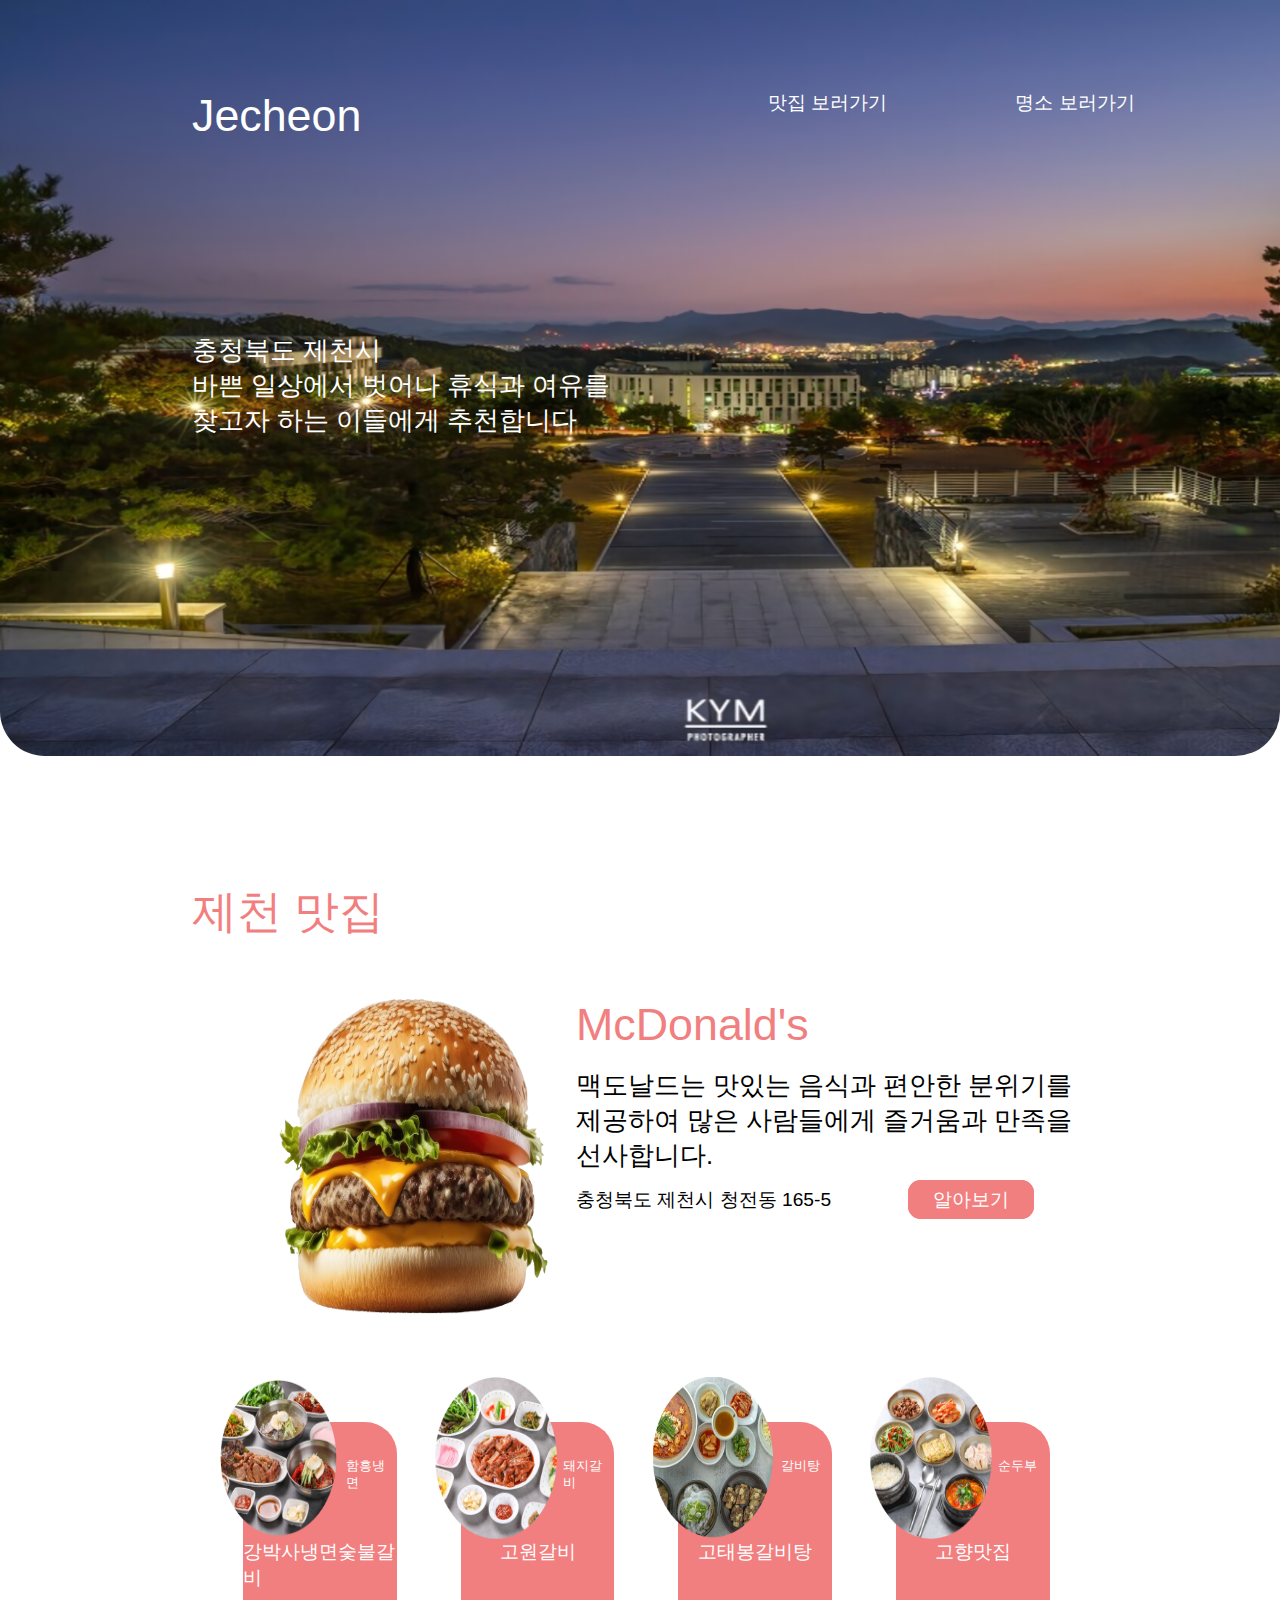
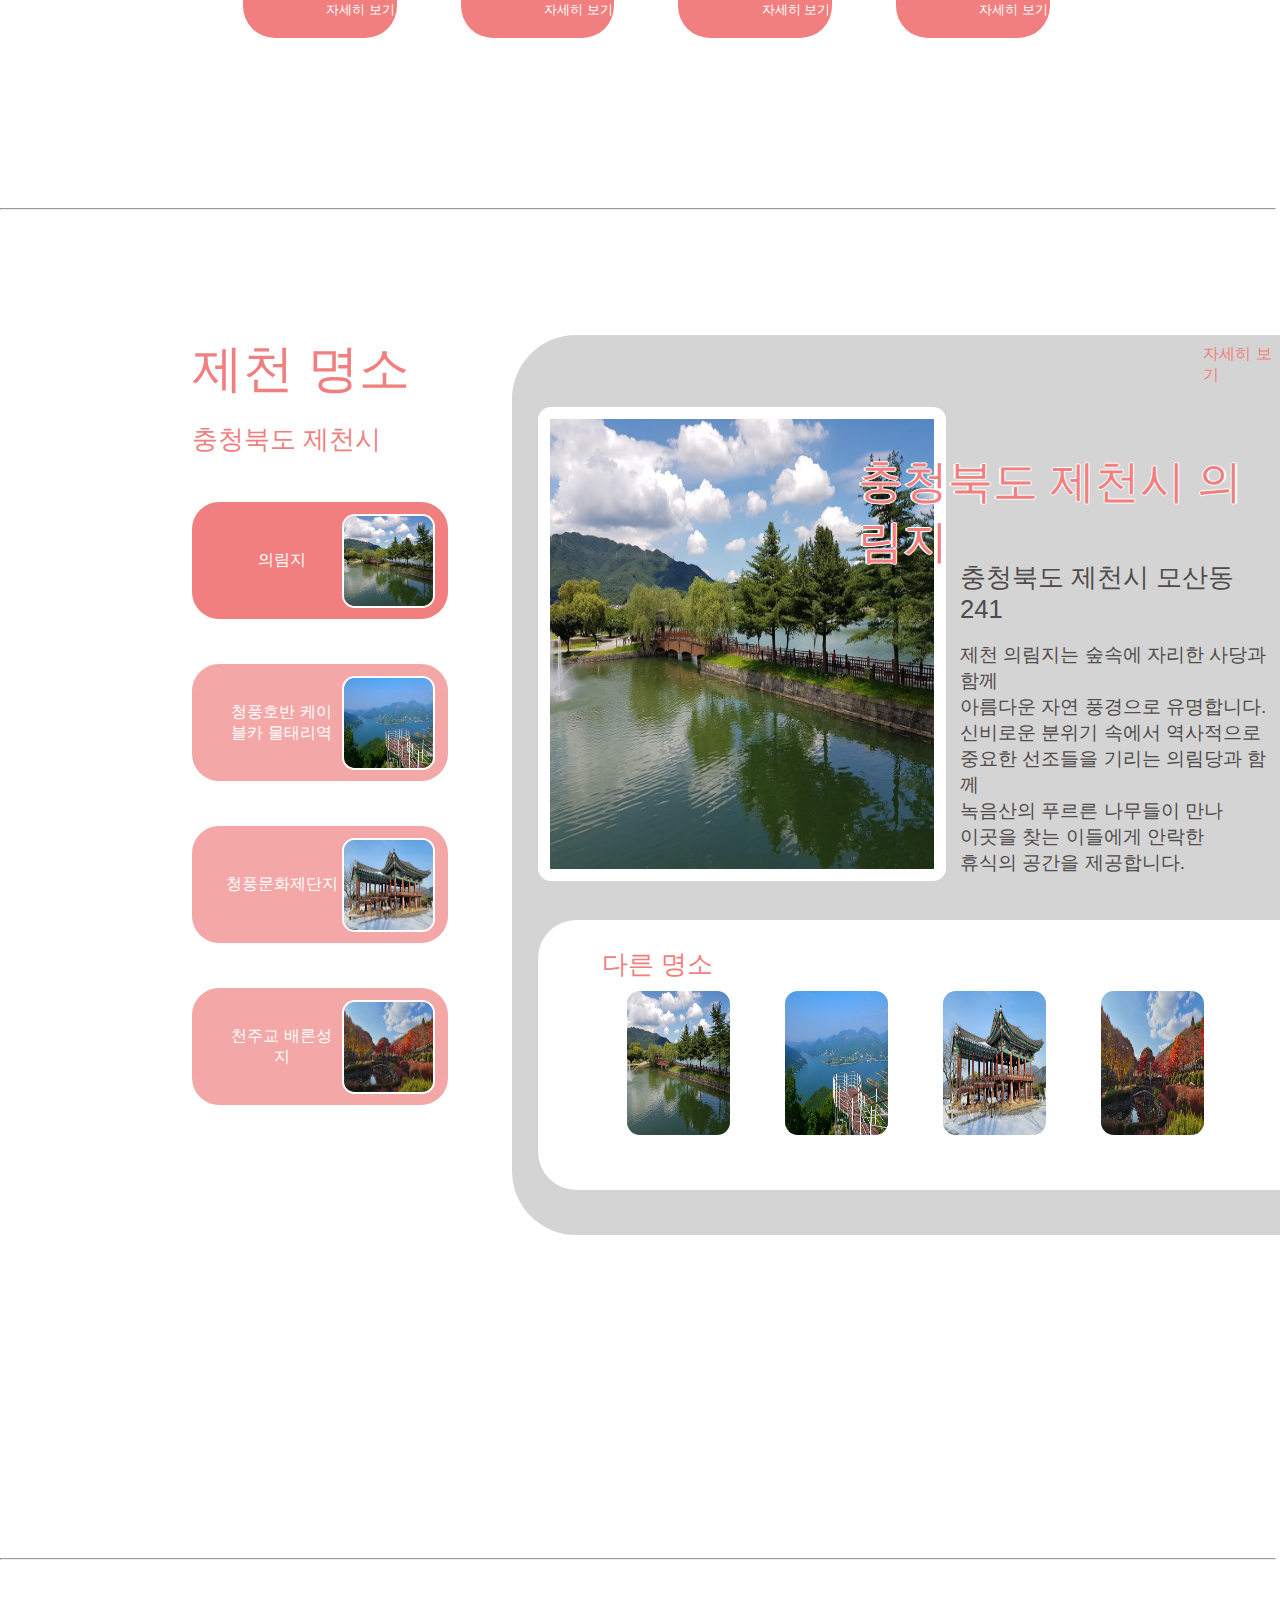
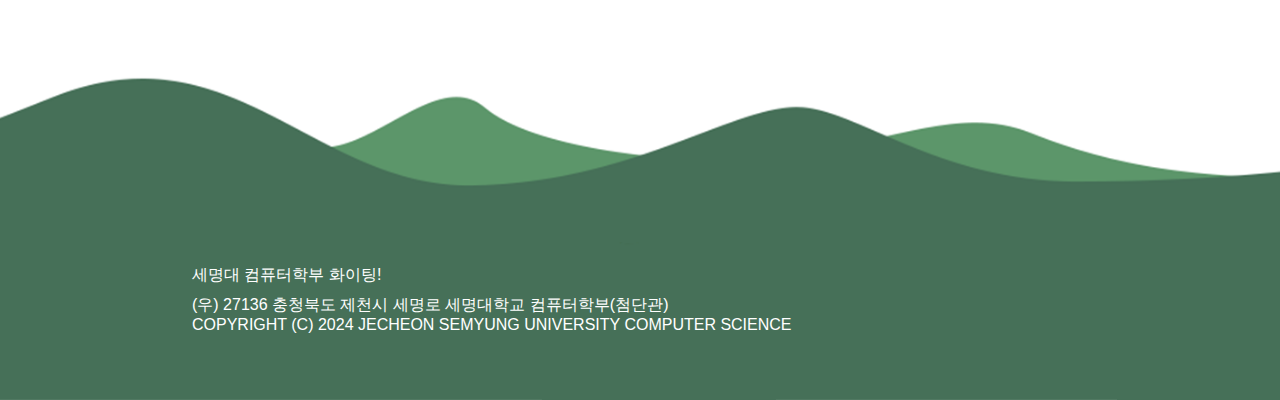
<file: index.html>
<!DOCTYPE html>
<html>
<head>
    <meta charset="utf-8">
    <script src="./static/js/components.js" type="text/javascript"></script>
    <script src="./static/js/index.js" type="text/javascript"></script>
    <link rel="stylesheet" href="./static/css/font.css">
    <link rel="stylesheet" href="./static/css/common.css">
    <link rel="stylesheet" href="./static/css/index.css">
</head>
<body>
    <div id="header" style="background-image: url(./static/images/index_background.png)">
        <j-header id="index"></j-header>
        <div id="header_inf" class="font_size_40pt white">
            <p class="header_inf_text">충청북도 제천시<br>바쁜 일상에서 벗어나 휴식과 여유를<br>찾고자 하는 이들에게 추천합니다</p>
        </div>
    </div>
    <div id="food_section">
        <p class="food_text font_size_70pt pink">제천 맛집</p>
        <div id="food_main">
            <img id="food_main_img" src="./static/images/burger.png">
            <div id="food_main_text">
                <p class="font_size_70pt pink" style="margin-top: 8vh;">McDonald's</p>
                <p class="font_size_40pt" style="margin-top: 2vh;">맥도날드는 맛있는 음식과 편안한 분위기를
                    <br>제공하여 많은 사람들에게 즐거움과 만족을
                    <br>선사합니다.</p>
                <p class="font_size_30pt" style="margin-top: 1.5vh;">충청북도 제천시 청전동 165-5<a id="btn_link" href="/food.html"><span class="font_size_30pt white">알아보기</span></a></span>
            </div>
        </div>
        <div id="food_list">
            <j-food-member id="강박사냉면숯불갈비" src="./static/images/kangbaksa.png" food_type="함흥냉면"></j-food-member>
            <j-food-member id="고원갈비" src="./static/images/gowan.png" food_type="돼지갈비" ></j-food-member>
            <j-food-member id="고태봉갈비탕" src="./static/images/gotebong.png" food_type="갈비탕" ></j-food-member>
            <j-food-member id="고향맛집" src="./static/images/gohyang.png" food_type="순두부" ></j-food-member>
        </div>    
    </div>
    <hr class="food_endline">
    <div id="place_section">
        <div id="place_menu">
            <p class="font_size_80pt pink">제천 명소</p>
            <p class="font_size_40pt pink" style="margin-top: 2vh;">충청북도 제천시</p>
            <div id="place_list">
                <j-place-member id="의림지" selected="selected" src="./static/images/eurim.jpeg"></j-place-member>
                <j-place-member id="청풍호반 케이블카 물태리역" src="./static/images/cablecar.jpeg"></j-place-member>
                <j-place-member id="청풍문화제단지" src="./static/images/chungpung.jpeg""></j-place-member>
                <j-place-member id="천주교 배론성지" src="./static/images/beron.jpeg""></j-place-member>
            </div>
        </div>
        <a href="./place.html">
        <div id="place_inf">
            <p id="place_inf_sp"class="font_size_20pt pink">자세히 보기</p> 
            <img id="place_inf_img" src="./static/images/eurim.jpeg">
            <p id="place_inf_jch"class="font_size_70pt pink">충청북도 제천시 의림지</p>
            <span id="place_inf_span">
                <p class="font_size_40pt" style="color: #504B4B;">충청북도 제천시 모산동 241</p>
                <br>    
                <p class="font_size_30pt" style="color: #504B4B;">제천 의림지는 숲속에 자리한 사당과 함께<br>
                    아름다운 자연 풍경으로 유명합니다.<br>
                    신비로운 분위기 속에서 역사적으로<br>
                    중요한 선조들을 기리는 의림당과 함께<br>
                    녹음산의 푸르른 나무들이 만나<br>
                    이곳을 찾는 이들에게 안락한<br>
                    휴식의 공간을 제공합니다.</p>
            </span>
            <div id="place_inf_other">
                <p id="place_inf_other_text" class="font_size_40pt pink">다른 명소</p>
                <img class="place_inf_other_img" src="./static/images/eurim.jpeg">
                <img class="place_inf_other_img" src="./static/images/cablecar.jpeg">
                <img class="place_inf_other_img" src="./static/images/chungpung.jpeg">
                <img class="place_inf_other_img" src="./static/images/beron.jpeg">
            </div>
        </div>
        </a>
    </div>
    <hr class="place_endline">
    <j-footer></j-footer> 
</body>
</html>
</file>
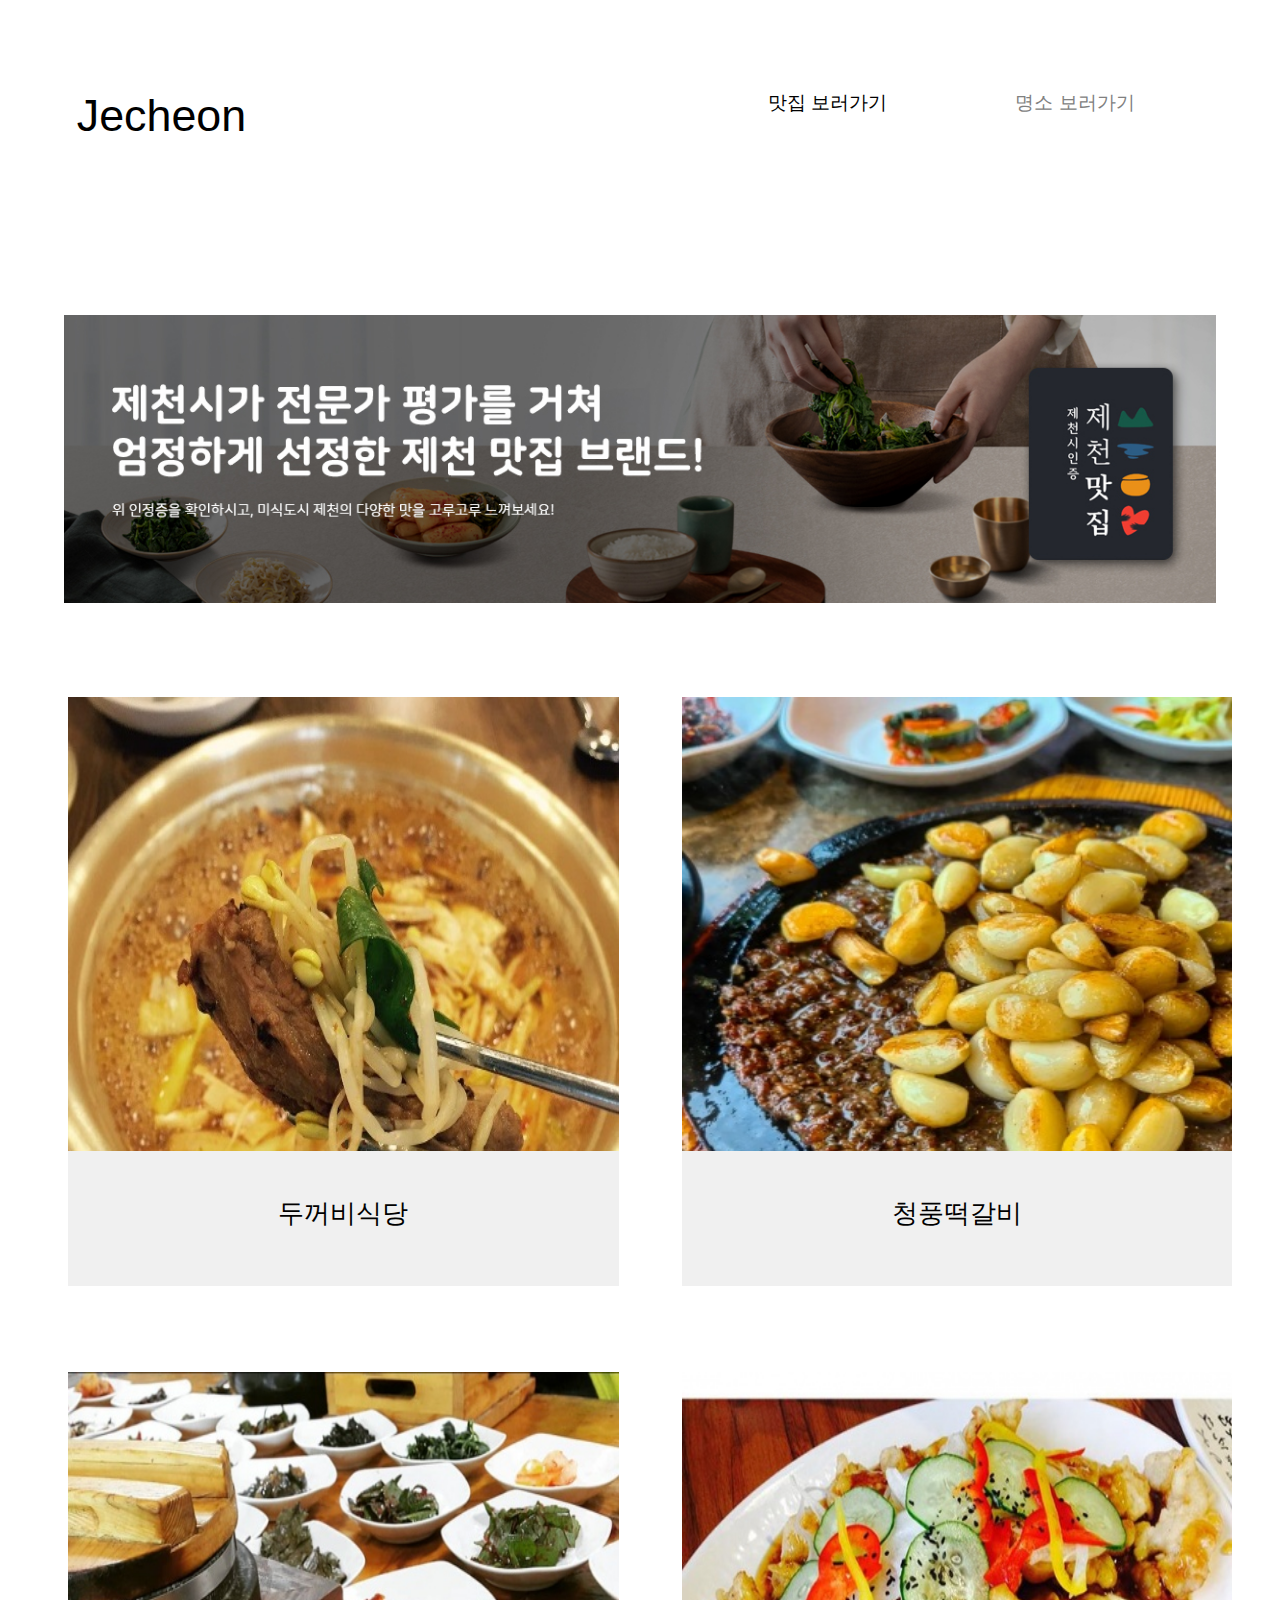
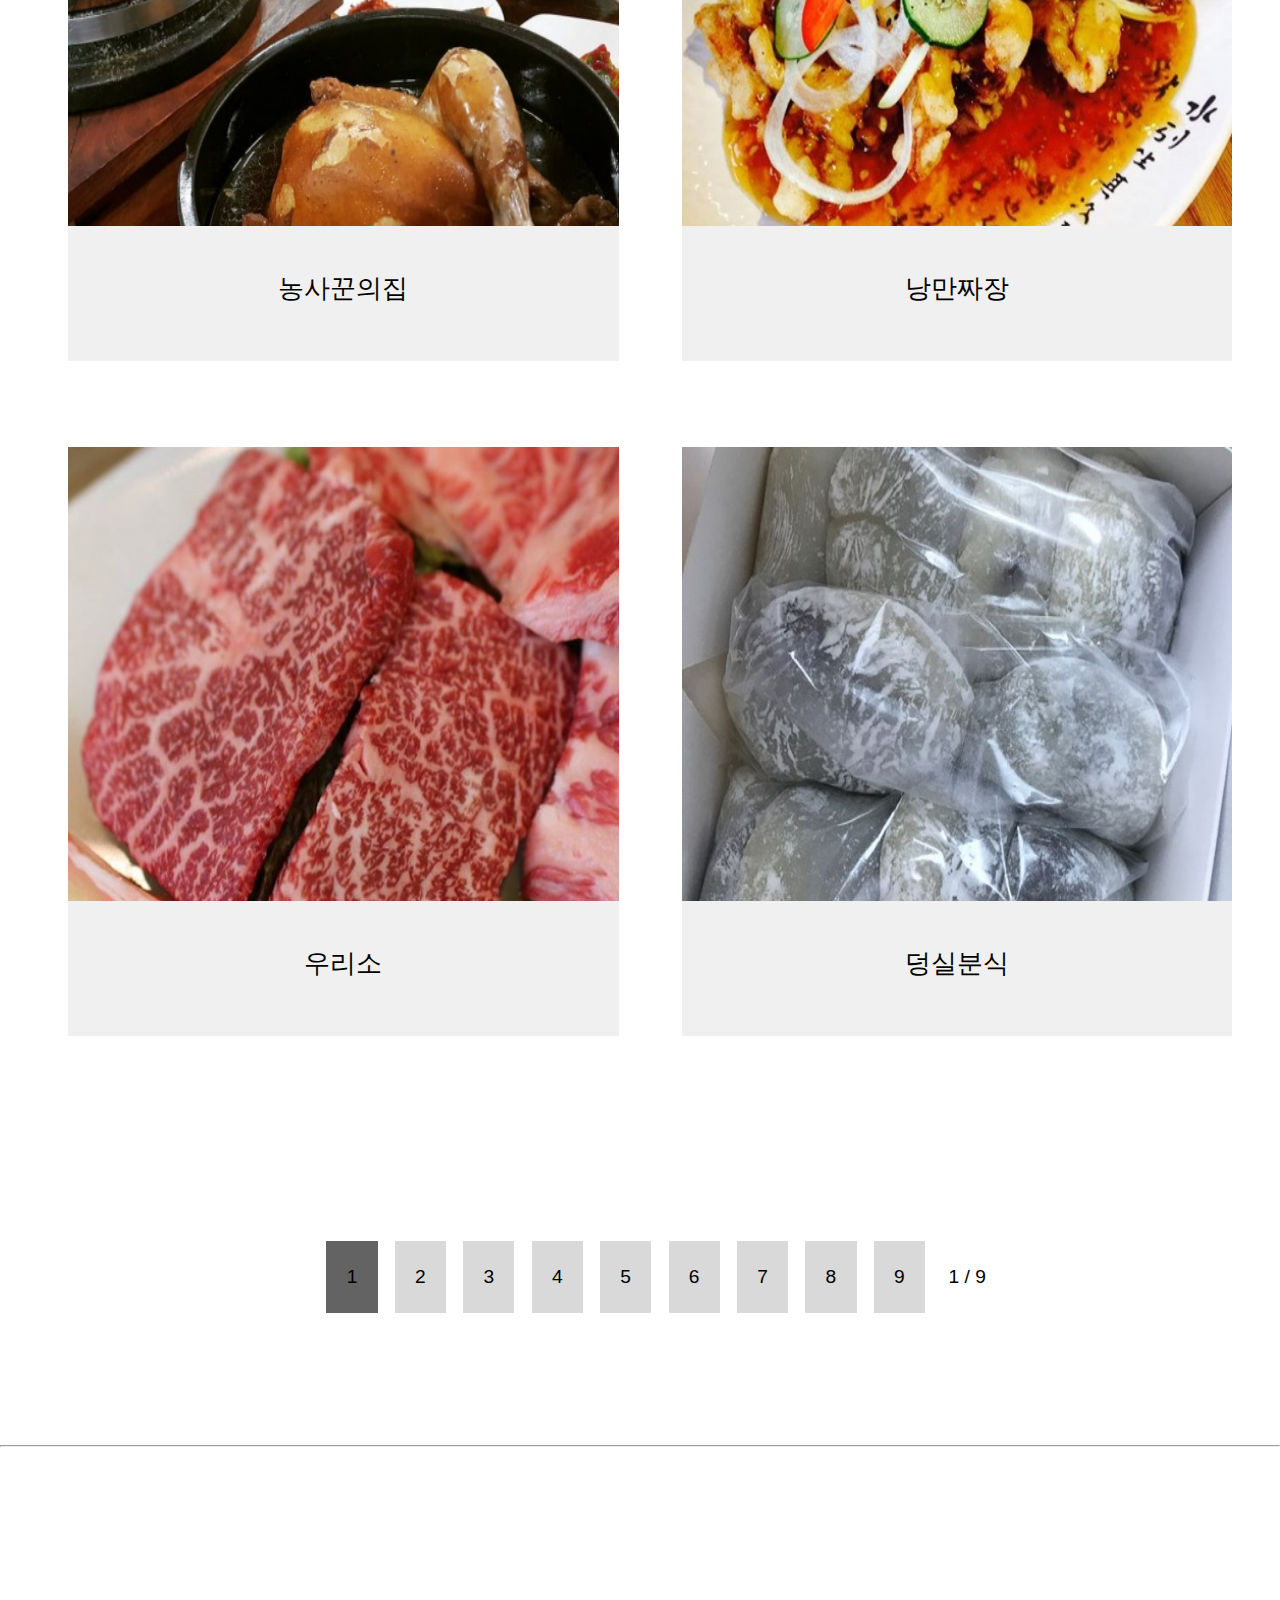
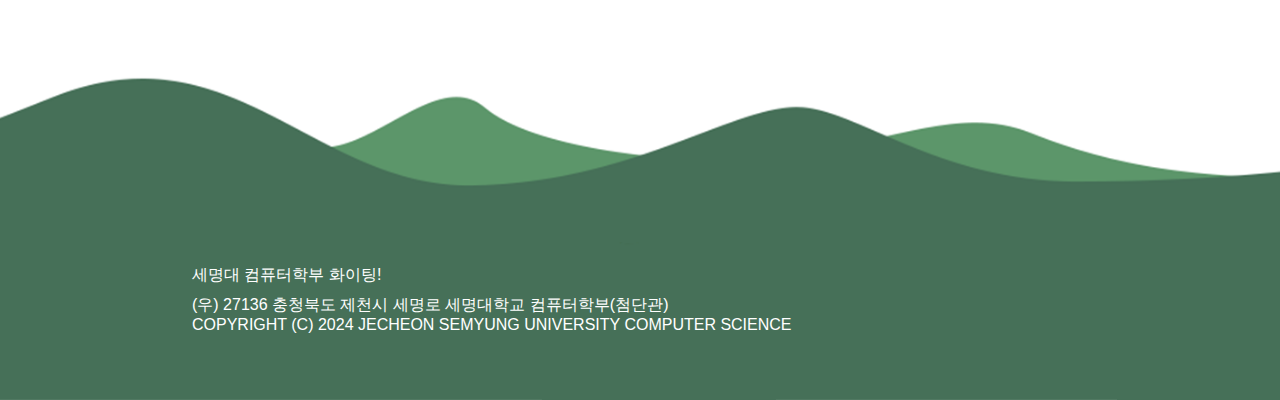
<file: food.html>
<!DOCTYPE html>
<html>
<head>
    <meta charset="utf-8">
    <script src="/static/js/components.js" type="text/javascript"></script>
    <script src="/static/js/food.js" type="text/javascript"></script>
    <link rel="stylesheet" href="/static/css/font.css">
    <link rel="stylesheet" href="/static/css/common.css">
    <link rel="stylesheet" href="/static/css/food.css"
</head>
<body>
    <j-header id="food"></j-header>
    <img id="food_banner" src="./static/images/food_banner.png">
    <div id="food_members"></div>
    <div id="page_select">
        <a href="?index=1"><div id="pg_1" class="page_select_member font_size_30pt">1</div></a>
        <a href="?index=2"><div id="pg_2" class="page_select_member font_size_30pt">2</div></a>
        <a href="?index=3"><div id="pg_3" class="page_select_member font_size_30pt">3</div></a>
        <div id="pg_4" class="page_select_member font_size_30pt">4</div>
        <div id="pg_5" class="page_select_member font_size_30pt">5</div>
        <div id="pg_6" class="page_select_member font_size_30pt">6</div>
        <div id="pg_7" class="page_select_member font_size_30pt">7</div>
        <div id="pg_8" class="page_select_member font_size_30pt">8</div>
        <div id="pg_9" class="page_select_member font_size_30pt">9</div>
        <span id="page_num" class="font_size_30pt"></span>
    </div>
    <hr class="endline">
    <j-footer></j-footer>
</body>
</html>
</file>
<file: static/css/font.css>
html {
    font-family: Arial, Helvetica, sans-serif;
}

.white {
    color: white;
}
.gray {
    color: gray;
}
.pink {
    color: #F27F7F;
}
.black {
    color: black;
}

.font_size_15pt {
    font-size: 1vw;
}
.font_size_20pt {
    font-size: 1.25vw;
}
.font_size_30pt {
    font-size: 1.5vw;
}
.font_size_40pt {
    font-size: 2vw;
}
.font_size_50pt {
    font-size: 2.5vw;
}
.font_size_70pt {
    font-size: 3.5vw;
}
.font_size_80pt {
    font-size: 4vw;
}
</file>
<file: static/css/common.css>
img {
    overflow: hidden;
}
a {
    text-decoration: none;
    color: black;
}
p {
    margin: 0%;
}

j-header {
    position: absolute;
    top: 10vh;
    width: 100vw;
}

j-footer {
    position: absolute;
    top: 360%;
    left: 0vw;
    width: 100vw;
    height: 40vh;
    background-size: cover;
    background-repeat: no-repeat;
}
body {
    margin: 0%;
}
#footer_div {
    position: absolute;
    top: 25vh;
    left: 15vw;
}








div {
    width: auto;
	height: auto;
}


#header_menu_line {
    position: relative;
    top: 10vh;
}

#header_menu {
    position: absolute;
    left: 50vw;
}


.header_text {
    position: absolute;
    left: 6vw;
}
.header_text_s {
    margin-left: 10vw;
}
</file>
<file: static/css/index.css>
div {
    width: auto;
	height: auto;
}

j-food-member {
    position: relative;
    margin-left: 17vw;
}

j-place-member {
    position: relative;
    margin-top: 5vh;
    width: 20vw;
    height: 13vh;
    border-radius: 3vh;
    background-color: #F4A7A7;
    display: flex;
    cursor: pointer;
    justify-content: center;
    align-items: center;  
}
/*
  header
*/
#header {
    position: absolute;
    left: 0vw;
    top: 0vh;
    width: 100vw;
    height: 84vh;
    background-size: cover;
    background-repeat: no-repeat;
    border-radius: 0 0 3.5vw 3.5vw;
}

.header_text {
    left: 15vw;
}   

#header_inf {
    position: absolute;
    left: 15vw;
    top: 37vh;
}

/*
  food_section
*/
#food_section {
    position: relative;
    top: 83vh;
    width: 90vw;
    height: 115vh;
}

.food_text {
    position: absolute;
    top: 15vh;
    left: 15vw;
}

#food_main {
    position: absolute;
    top: 20vh;
    left: 20vw;
    display: flex; 
    align-items: start;
}
#food_main_text{
    position: relative;
}
#food_main_img {
    width: 25vw;
    height: 50vh;
}
#btn_link {
    position: relative;
    left: 6vw;
    border-radius: 1vw;
    border: 1vh solid #F27F7F;
    border-width: 1vh 2vw;
    background-color: #F27F7F;
}


#food_list {
    position: relative;
    top: 70vh;
    left: 0vw;
    height: 30vh;
    width: 80vw;
    float: left;
}
.food_member_img {
    position: absolute;
    width: 9.5vw;
    height: 18vh;
}
.food_member_div {
    position: absolute;
    left: 2vw;
    top: 5vh;
    width: 12vw;
    height: 24vh;
    border-radius: 2.5vw;
    background-color: #F27F7F;
    display: flex;
    justify-content: center;
    align-items: center;  
}
.food_type {
    position: absolute;
    left: 8vw;
    top: 4vh;
}
.food_name {
    position: absolute;
    top: 13vh;
}

.food_sp {
    position: absolute;
    top: 20vh;
    left: 6.5vw;
}

.food_endline {
    position: absolute;
    top: 200vh;
    left: 0vw;
    width: 99.5vw;
}

#place_section {
    position: absolute;
    top: 200vh;
    left: 0vw;
    width: 100vw;
    height: 115vh;
}
#place_menu {
    position: absolute;
    top: 15vh;
    left: 15vw;
    width: 20vw;
}


#place_list {
    position: relative;
    left: 0vw;
    float: left;
}
.place_name {
    position: relative;
    word-wrap: break-word;
    width: 9vw;
    left: -3vw;
    text-align: center;
}
.place_member_img {
    position: absolute;
    left: 11.7vw;
    border-radius: 1vw;
    border: 0.2vw solid white;
    width: 7vw;
    height: 10vh;
}
#place_inf {
    position: relative;
    left: 40vw;
    top: 15vh;
    background-color: #D4D4D4;
    height: 100vh;
    width: 60vw;
    border-radius: 5vw 0vw 0vw 5vw;
}
.place_endline {
    position: absolute;
    top: 350vh;
    left: 0vw;
    width: 99.5vw;
}

#place_inf_img {
    position: absolute;
    top: 8vh;
    left: 2vw;
    width: 30vw;
    height: 50vh;
    border: 1vw solid white;
    border-radius: 1vw;
}
#place_inf_sp {
    position: absolute;
    width: 6vw;
    top: 1vh;
    left: 54vw;
}
#place_inf_jch {
    position: absolute;
    top: 13vh;
    left: 27vw;
    text-shadow: -0.1vw 0 white, 0 0.1vw white, 0.1vw 0 white, 0 -0.1vw white;
    z-index: 1;
}
#place_inf_span {
    position: absolute;
    top: 25vh;
    left: 35vw;
}
#place_inf_other {
    position: absolute;
    top: 65vh;
    left: 2vw;
    width: 58vw;
    height: 30vh;
    border-radius: 3vw 0 0 3vw;
    background-color: white;
}

#place_inf_other_text {
    position: relative;
    top: 3vh;
    left: 5vw;
    width: 10vw;
}
.place_inf_other_img {
    position: relative;
    top: 4vh;
    left: 3vw;
    margin-left: 4vw;
    width: 8vw;
    height: 16vh;
    border-radius: 1vw;
}
</file>
<file: static/css/food.css>
#food-member {
    position: relative;
}

#food_banner {
    position: relative;
    top: 35vh;
    left: 50%;
    transform: translateX(-50%);
    width: 90vw;
}

#food_members {
    position: relative;
    top: 35vh;
    left: 0.4vw;
    display: flex;
    flex-wrap: wrap;
}
.food_member_div {
    position: relative;
    margin-top: 10vh;
    margin-left: 7vh;
    width: 43vw;
    height: 65vh;
    text-align: center;
}

.food_member_img {
    width: 43vw;
    height: 65vh;
}

.food_member_text_div {
    position: relative;
    top: -15vh;
    width: 43vw;
    height: 15vh;
    background-color: #F0F0F0;
}
.food_member_text {
    position: relative;
    top: 5vh;
}

.endline {
    position: relative;
    top: 80vh;
    z-index: 1;
}
#page_select {
    position: absolute;
    top: 315vh;
    left: 25vw;
    width: 60vw;
}

.page_select_member {
    display: inline-block;
    margin: 0.5vw;
    width: 4vw;
    height: 8vh;
    line-height: 8vh;
    text-align: center;
    background-color: #D9D9D9;
}
#page_num {
    margin-left: 1vw;
}
</file>
